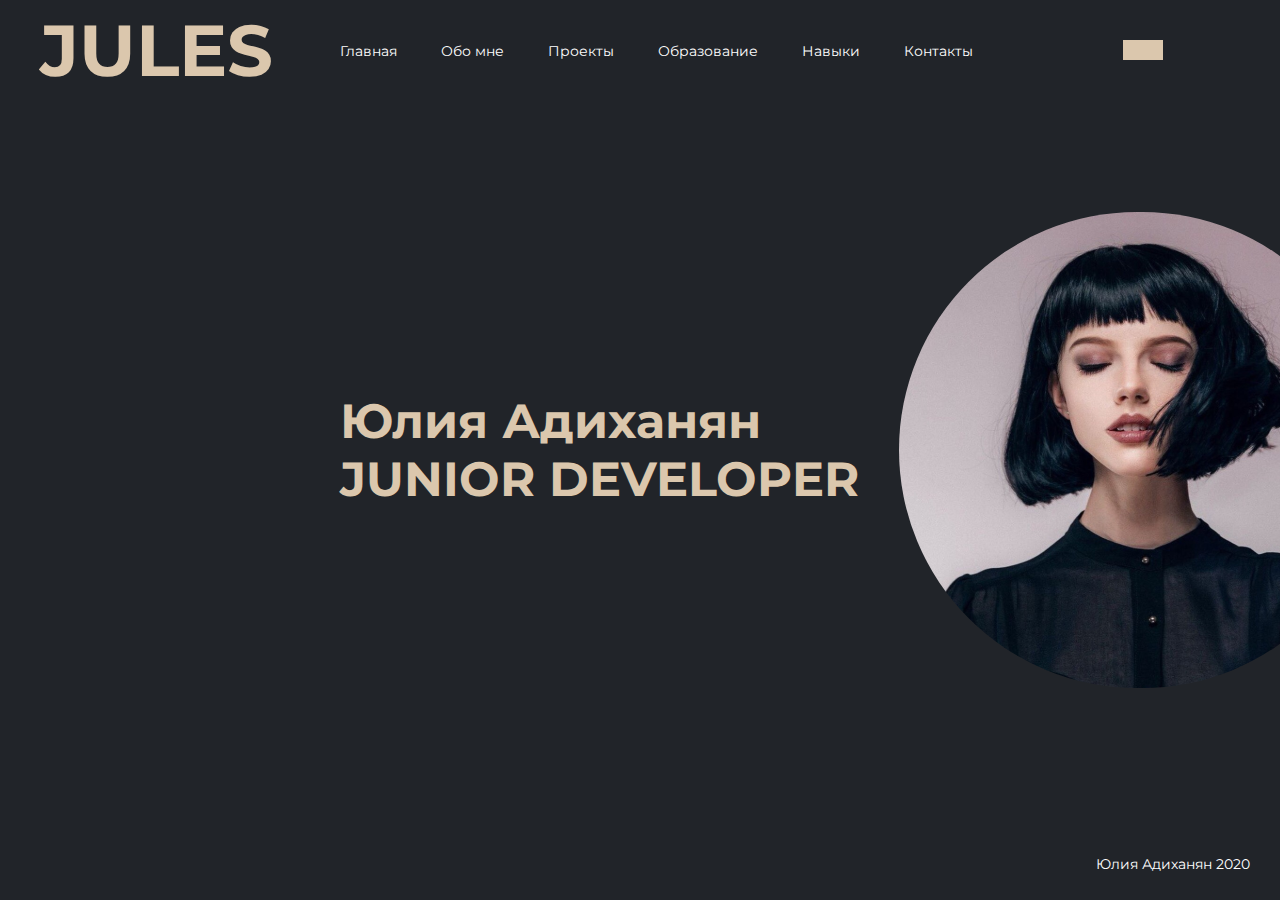
<file: index.html>
<!DOCTYPE html>
<html lang="ru">
<head>
    <meta charset="UTF-8">
    <title>Адиханян Юлия М33081</title>
    <link rel="stylesheet" href="style.css">
    <link href="https://fonts.googleapis.com/css2?family=Montserrat:wght@400;700&display=swap" rel="stylesheet">
    <meta name="keywords" content="Web-программирование, JavaScript, студент, ИТМО">
    <meta name="description" content="Сайт начинающего программиста">
</head>
<body>
<div class="container">
    <header>
    <div class="navbar">
    <div class="logo">
        <p>JULES</p>
    </div>
        <nav>
            <ul>
                <li><a href="">Главная</a></li>
                <li><a href="about-me.html">Обо мне</a></li>
                <li><a href="projects.html">Проекты</a></li>
                <li><a href="education.html">Образование</a></li>
                <li><a href="skills.html">Навыки</a></li>
                <li><a href="contacts.html">Контакты</a></li>
            </ul>
        </nav>
        <div class="label">
            <label>
                <input type="checkbox">
                <span class="check"></span>
            </label>
        </div>
    </div>
    </header>
    <main>
        <div class="name-container">
            <h1>Юлия Адиханян<br>JUNIOR DEVELOPER</h1>
            <img src="image.svg" alt="image">
        </div>
    </main>
<footer>
   <div class="footer-container">
        <p>Юлия Адиханян 2020</p>
    </div>
</footer>
</div>
</body>
</html>
</file>
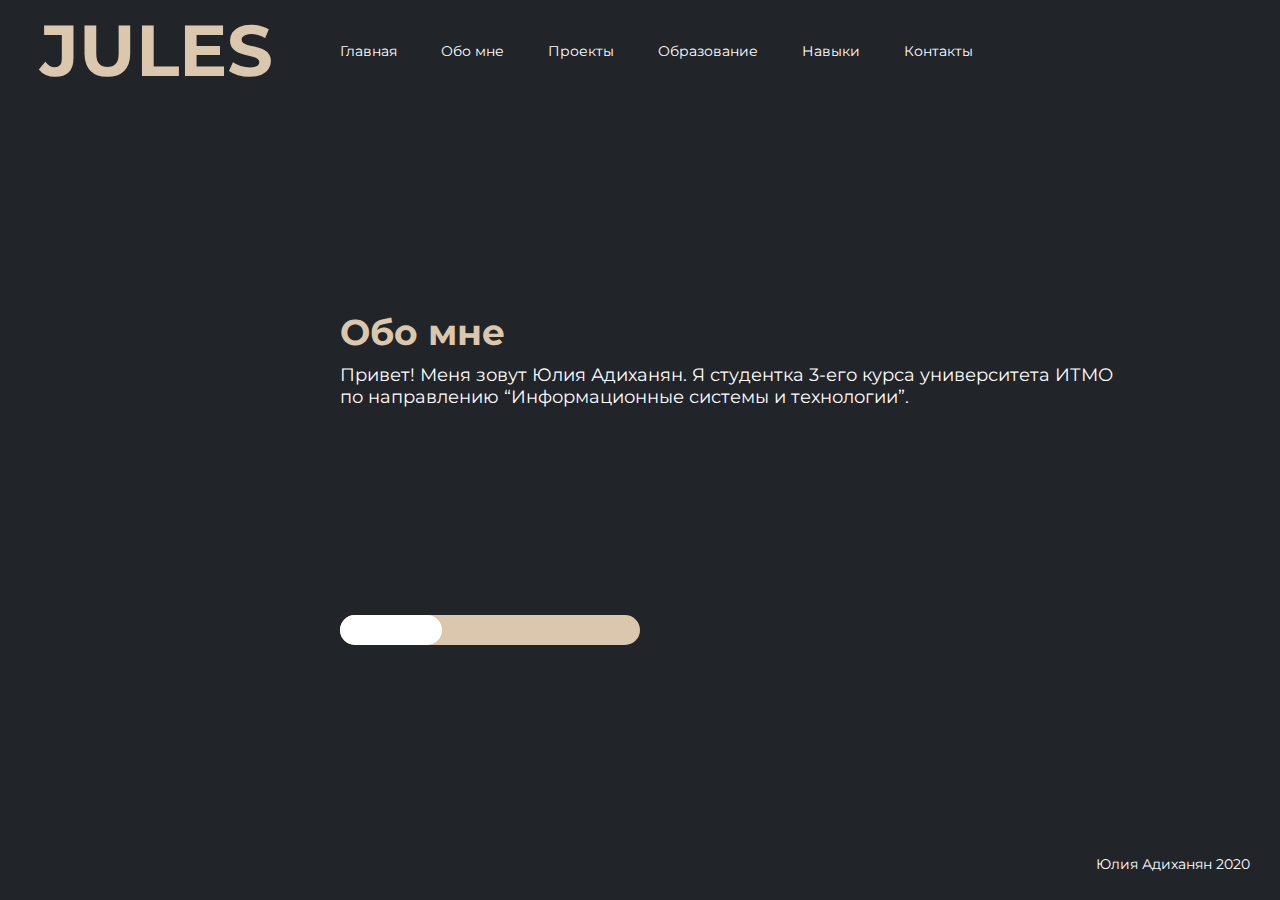
<file: about-me.html>
<!DOCTYPE html>
<html lang="ru">
<head>
    <meta charset="UTF-8">
    <title>Обо мне</title>
    <link rel="stylesheet" href="style.css">
    <link href="https://fonts.googleapis.com/css2?family=Montserrat:wght@400;700&display=swap" rel="stylesheet">
    <meta name="keywords" content="Web-программирование, JavaScript, студент, ИТМО">
    <meta name="description" content="Сайт начинающего программиста">
</head>
<body>
<div class="container">
    <div class="navbar">
    <div class="logo">
        <p>JULES</p>
    </div>
    <nav>
        <ul>
            <li><a href="index.html">Главная</a></li>
            <li><a href="about-me.html">Обо мне</a></li>
            <li><a href="projects.html">Проекты</a></li>
            <li><a href="education.html">Образование</a></li>
            <li><a href="skills.html">Навыки</a></li>
            <li><a href="contacts.html">Контакты</a></li>
        </ul>
    </nav>
</div>
    <div class="about-me-container">
        <div id="slider">
            <div class="about-me">
                <h1>Обо мне</h1>
                <p>Привет! Меня зовут Юлия Адиханян. Я студентка 3-его курса университета ИТМО
                    по направлению “Информационные системы и технологии”. </p>
            </div>
            <!--<div class="about-me">
                <h1>Обо мне</h1>
                <p>Привет! Меня зовут Юлия Адиханян. Я студентка 3-его курса университета ИТМО
                    по направлению “Информационные системы и технологии”. </p>
            </div>
            <div class="about-me">
                <h1>Обо мне</h1>
                <p>Привет! Меня зовут Юлия Адиханян. Я студентка 3-его курса университета ИТМО
                    по направлению “Информационные системы и технологии”. </p>
            </div>
            <div class="about-me">
                <h1>Обо мне</h1>
                <p>Привет! Меня зовут Юлия Адиханян. Я студентка 3-его курса университета ИТМО
                    по направлению “Информационные системы и технологии”. </p>
            </div>-->
            <div class="about-me">
                <h1>Качества</h1>
                <ul>
                    <li>Целеустремленная</li>
                    <li>Работоспособная</li>
                    <li>Коммуникабельная</li>
                    <li>Стрессоустойчивая</li>
                    <li>Амбициозная</li>
                </ul>
            </div>
            <div class="about-me">
                <h1>Компании мечты</h1>
                <ol>
                    <li>Google</li>
                    <li>Яндекс</li>
                    <li>JetBrains</li>
                    <li>Mail.ru</li>
                </ol>
            </div>
        </div>
        <div class="about-me">
            <h1>Компании</h1>
            <ol>
                <li>Google</li>
                <li>Яндекс</li>
                <li>JetBrains</li>
                <li>Mail.ru</li>
            </ol>
        </div>
    </div>
        <!--<img src="photo.svg" alt="photo">-->
    <footer>
        <div class="footer-container">
            <p>Юлия Адиханян 2020</p>
        </div>
    </footer>
    </div>
    <div class="controller">
    <div id="line-1"></div>
    <div id="line-2"></div>
    <div id="line-3"></div>
    <div id="line-4"></div>
    <div id="active"></div>

</div>
</body>
<script>

    let slider = document.getElementById("slider");
    let active = document.getElementById("active");
    let line1 = document.getElementById("line-1");
    let line2 = document.getElementById("line-2");
    let line3 = document.getElementById("line-3");
    /*let line4 = document.getElementById("line-4")*/

    line1.onclick = function () {
        slider.style.transform = "TranslateX(0%)";
        active.style.left = "0px";
    }
    line2.onclick = function () {
        slider.style.transform = "TranslateX(-33%)";
        active.style.left = "98px";
    }

    line3.onclick = function () {
        slider.style.transform = "TranslateX(-66%)";
        active.style.left = "198px";
    }

    /*line4.onclick = function () {
        slider.style.transform = "TranslateX(-75%)";
        slider.style.background = 'white';*/

</script>
</html>
</file>
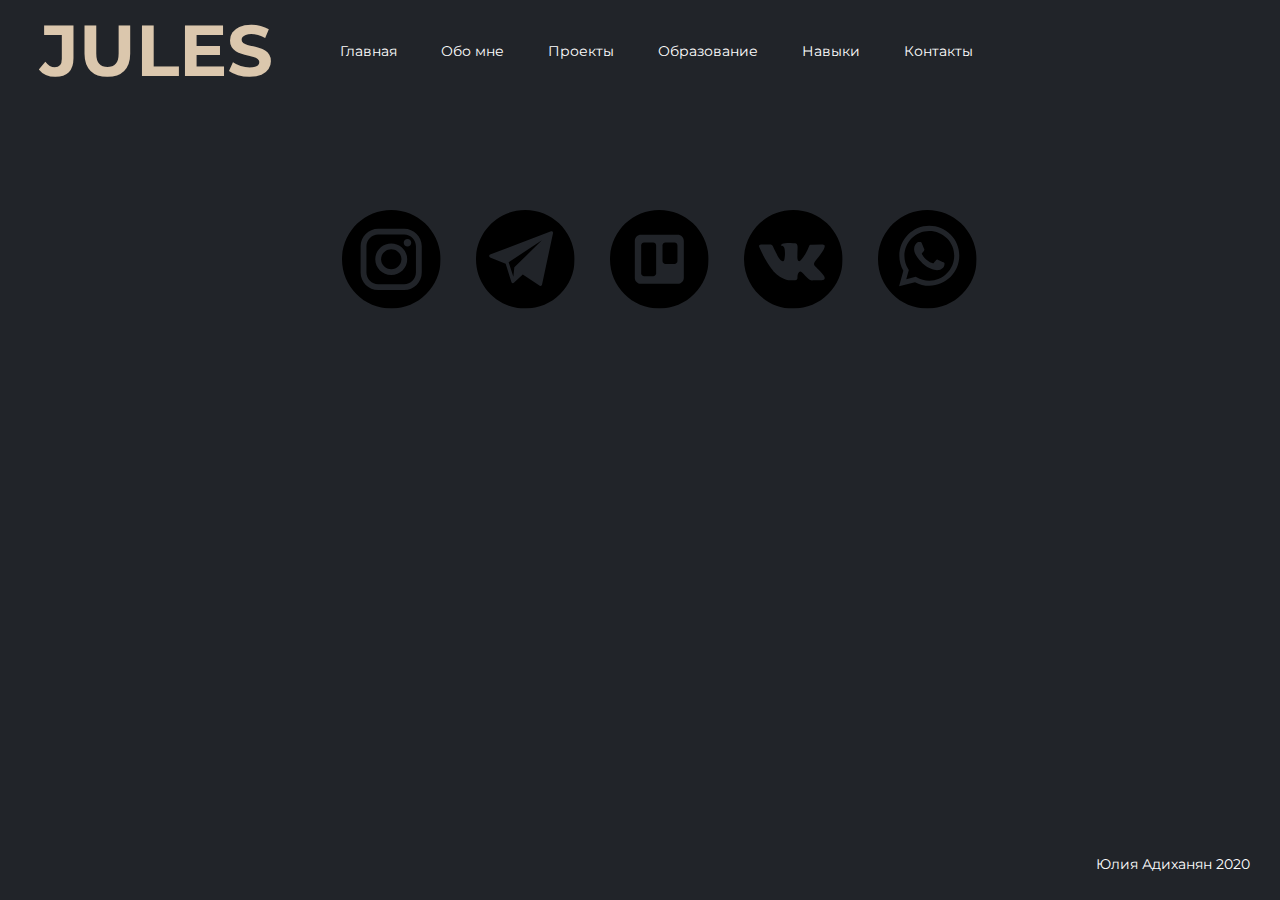
<file: contacts.html>
<!DOCTYPE html>
<html lang="ru">
<head>
    <meta charset="UTF-8">
    <title>Контакты</title>
    <link rel="stylesheet" href="style.css">
    <link href="https://fonts.googleapis.com/css2?family=Montserrat:wght@400;700&display=swap" rel="stylesheet">
    <meta name="keywords" content="Web-программирование, JavaScript, студент, ИТМО">
    <meta name="description" content="Сайт начинающего программиста">
</head>
<body>
<div class="container">
    <header>
        <div class="navbar">
            <div class="logo">
                <p>JULES</p>
            </div>
            <nav>
                <ul>
                    <li><a href="index.html">Главная</a></li>
                    <li><a href="about-me.html">Обо мне</a></li>
                    <li><a href="projects.html">Проекты</a></li>
                    <li><a href="education.html">Образование</a></li>
                    <li><a href="skills.html">Навыки</a></li>
                    <li><a href="contacts.html">Контакты</a></li>
                </ul>
            </nav>
        </div>
    </header>
    <main>
        <div class = "icons">
            <ul>
                <li><img src="instagram.svg" alt="instagram"></li>
                <li><img src="telegram.svg" alt="telegram"></li>
                <li><img src="trello.svg" alt="trello"></li>
                <li><img src="vk.svg" alt="vk"></li>
                <li><img src="whatsapp.svg" alt="whatsapp"></li>
            </ul>
        </div>
    </main>
    <footer>
        <div class="footer-container">
            <p>Юлия Адиханян 2020</p>
        </div>
    </footer>
</div>
</body>
</html>
</file>
<file: style.css>
* {
    margin: 0;
    padding: 0;
    font-family: 'Montserrat', sans-serif;
}

.container {
    width: 100%;
    height: 100vh;

    background: #212429;

    position: relative;
}

.navbar {
    width: 100%;
    display: flex;
    align-items: center;
    padding: 20px 40px;
    box-sizing: border-box;
    /*border: 1px solid red;*/
}

.logo {
    width: 300px;
    /*border: 1px solid green;*/
}

.label {
    /*border: 1px solid blue;*/
    width: 117px;
}

.logo p {
    font-size: 72px;
    line-height: 60px;
    font-weight: bold;
    color: #DBC7AD;
    cursor: pointer;

}

nav {
    flex: 1;
    /*height: 58px;
    align-items: flex-end;
    display: flex;*/
    /*border: 1px solid yellow;*/
}

nav ul li {
    list-style: none;
    display: inline-block;
    margin-right: 40px;
}

nav ul li a {
    text-decoration: none;
    font-size: 14px;
    color: white;
    /*text-align: right;*/
}

.name-container {
    width: 1100px;
    height: 310px;
    display: flex;
    /*border: 1px solid red;*/
    align-items: center;
    position: absolute;
    left: 340px;
    top: 50%;
    transform: translateY(-50%);
}

.name-container h1 {
    font-size: 48px;
    margin-right: 40px;
    color: #DBC7AD;
}

a:hover {
    color: #90484F;
}

.about-me-container {
    width: 790px;
    height: 300px;
    /*border: 1px solid red;*/
    left: 340px;
    top: 50%;
    transform: translateY(-50%);
    position: absolute;
    display: flex;
    overflow: hidden;
}

#slider {
    display: inline-flex;
    transition: 0.5s;
}

.about-me ol li {
    list-style: none;
    color: white;
    font-size: 18px;
    line-height: normal;
}

.about-me ul li {
    list-style: none;
    color: white;
    font-size: 18px;
    line-height: normal;
}

.about-me p {
    color: white;
    font-size: 18px;
    line-height: normal;
}
.about-me {
    width: 790px;
    height: 200px;
}

.about-me h1 {
    color: #DBC7AD;
    font-size: 36px;
    font-weight: bold;
    margin: 10px 0;
}

.controller {
    /*width: 30px;
    height: 300px;
    display: block;
    background: #DBC7AD;
    position: absolute;
    border-radius: 30px;
    top: 50%;
    right: 155px;
    transform: translateY(-50%);*/

    width: 300px;
    height: 30px;
    display: block;
    background: #DBC7AD;
    position: absolute;
    transform: translateY(-50%);
    top: 70%;
    left: 340px;
    border-radius: 30px;
    /*border: 5px solid green;*/

}

#line-1, #line-2, #line-3 {
    display: inline-flex;
    width: 90px;
    height: 30px;
    cursor: pointer;
    /*border: 1px solid red;*/
    /*transform: translateX(10%);*/
}

#active {
    width: 102px;
    height: 30px;
    border-radius: 30px;
    background: white;
    position: absolute;
    left: 0;
    top: 0;
    /*transform: translateX(-50%);*/
}

input[type="checkbox"] {
    -webkit-appearance: none;
    visibility: hidden;
    display: none;
}

.check {
    position: relative;
    display: block;
    width: 40px;
    height: 20px;
    background: #DBC7AD;
    cursor: pointer;
}

.footer-container {
    width: 180px;
    height: 20px;
    display: inline-block;
    position: absolute;
    right: 30px;
    top: 95%;
    align-items: flex-end;
    text-align: right;
    /*transform: translateY(-50%);*/
    /*border: 1px solid red;*/
    color: white;
    font-size: 14px;

}

.icons {
    width: 790px;
    height: 300px;
    /*border: 1px solid red;*/
    left: 342px;
    top: 40%;
    transform: translateY(-50%);
    position: absolute;
    /*display: flex;*/
    overflow: hidden;
}

.icons ul li {
    list-style: none;
    display: inline-block;
    margin-right: 31px;
    text-decoration: none;
    font-size: 14px;
    color: white;
}

/*.icons ul li a {
    text-decoration: none;
    font-size: 14px;
    color: white;
    /*text-align: right;
}*/
</file>
